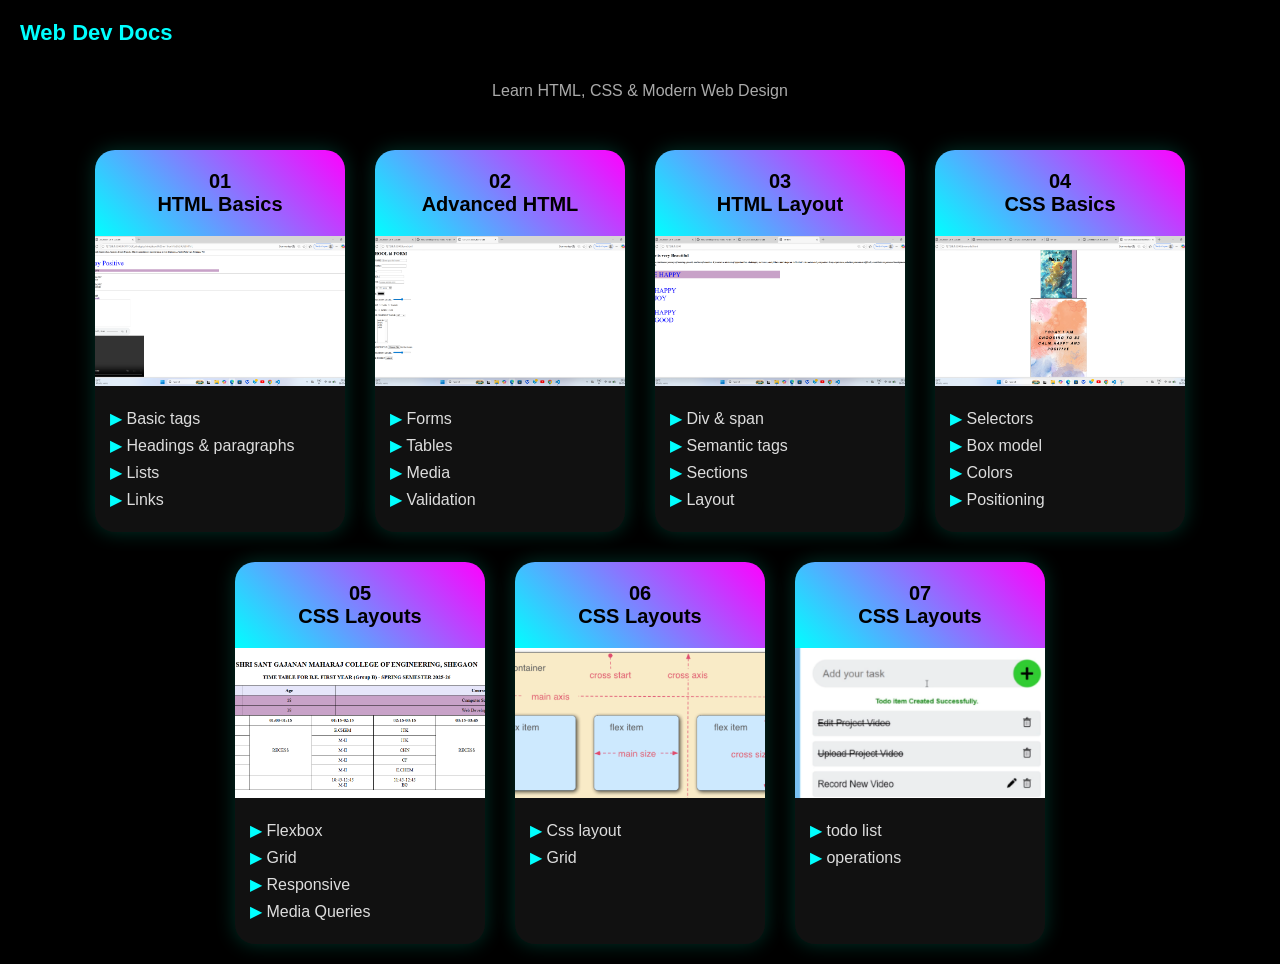
<file: portfolio2/we.html>
<!DOCTYPE html>
<html lang="en">
<head>
<meta charset="UTF-8">
<meta name="viewport" content="width=device-width, initial-scale=1.0">
<title>Web Dev Docs</title>

<style>
body {
  margin: 0;
  font-family: Arial, sans-serif;
  background: #000;
  color: white;
}

/* Header */
header {
  padding: 20px;
  font-size: 22px;
  font-weight: bold;
  color: cyan;
}

.subtitle {
  text-align: center;
  margin-bottom: 30px;
  color: #aaa;
}

/* Cards container */
.container {
  display: flex;
  flex-wrap: wrap;
  justify-content: center;
  gap: 30px;
  padding: 20px;
}

/* Card */
.card {
  width: 250px;
  border-radius: 20px;
  overflow: hidden;
  background: #111;
  box-shadow: 0 0 20px rgba(0,255,200,0.2);
  transition: 0.3s;
}

.card:hover {
  transform: translateY(-10px);
  box-shadow: 0 0 25px rgba(0,255,200,0.6);
}

/* Top gradient */
.card-header {
  padding: 20px;
  text-align: center;
  font-weight: bold;
  font-size: 20px;
  background: linear-gradient(45deg, cyan, magenta);
  color: black;
}

/* Image styling */
.card img {
  width: 100%;
  height: 150px;
  object-fit: cover;
  display: block;
}

/* Card body */
.card-body {
  padding: 15px;
}

.card-body p {
  margin: 8px 0;
  color: #ddd;
}

/* Bullet arrow */
.card-body p::before {
  content: "▶ ";
  color: cyan;
}
</style>
</head>

<body>

<header>Web Dev Docs</header>
<p class="subtitle">Learn HTML, CSS & Modern Web Design</p>

<div class="container">

  <!-- Card 01 -->
  <div class="card">
    <div class="card-header">01<br>HTML Basics</div>
    <img src="Screenshot (317).png" alt="">
    <div class="card-body">
      <p>Basic tags</p>
      <p>Headings & paragraphs</p>
      <p>Lists</p>
      <p>Links</p>
    </div>
  </div>

  <!-- Card 02 -->
  <div class="card">
    <div class="card-header">02<br>Advanced HTML</div>
    <img src="Screenshot (318).png" alt="">
    <div class="card-body">
      <p>Forms</p>
      <p>Tables</p>
      <p>Media</p>
      <p>Validation</p>
    </div>
  </div>

  <!-- Card 03 -->
  <div class="card">
    <div class="card-header">03<br>HTML Layout</div>
    <img src="Screenshot (319).png" alt="">
    <div class="card-body">
      <p>Div & span</p>
      <p>Semantic tags</p>
      <p>Sections</p>
      <p>Layout</p>
    </div>
  </div>

  <!-- Card 04 -->
  <div class="card">
    <div class="card-header">04<br>CSS Basics</div>
    <img src="Screenshot (320).png" alt="">
    <div class="card-body">
      <p>Selectors</p>
      <p>Box model</p>
      <p>Colors</p>
      <p>Positioning</p>
    </div>
  </div>

  <!-- Card 05 -->
  <div class="card">
    <div class="card-header">05<br>CSS Layouts</div>
    <img src="Screenshot 12r.png" alt="">
    <div class="card-body">
      <p>Flexbox</p>
      <p>Grid</p>
      <p>Responsive</p>
      <p>Media Queries</p>
    </div>
  </div>

  <!-- Card 06 -->
  <div class="card">
    <div class="card-header">06<br>CSS Layouts</div>
    <img src="Screenshot rfe.png" alt="">
    <div class="card-body">
      <p>Css layout</p>
      <p>Grid</p>
      
    </div>
  </div>

  <!-- Card 07 -->
  <div class="card">
    <div class="card-header">07<br>CSS Layouts</div>
    <img src="Screenshot tod.png" alt="">
    <div class="card-body">
      <p>todo list</p>
      <p>operations</p>
      
    </div>
  </div>

</div>

</body>
</html>
</file>
